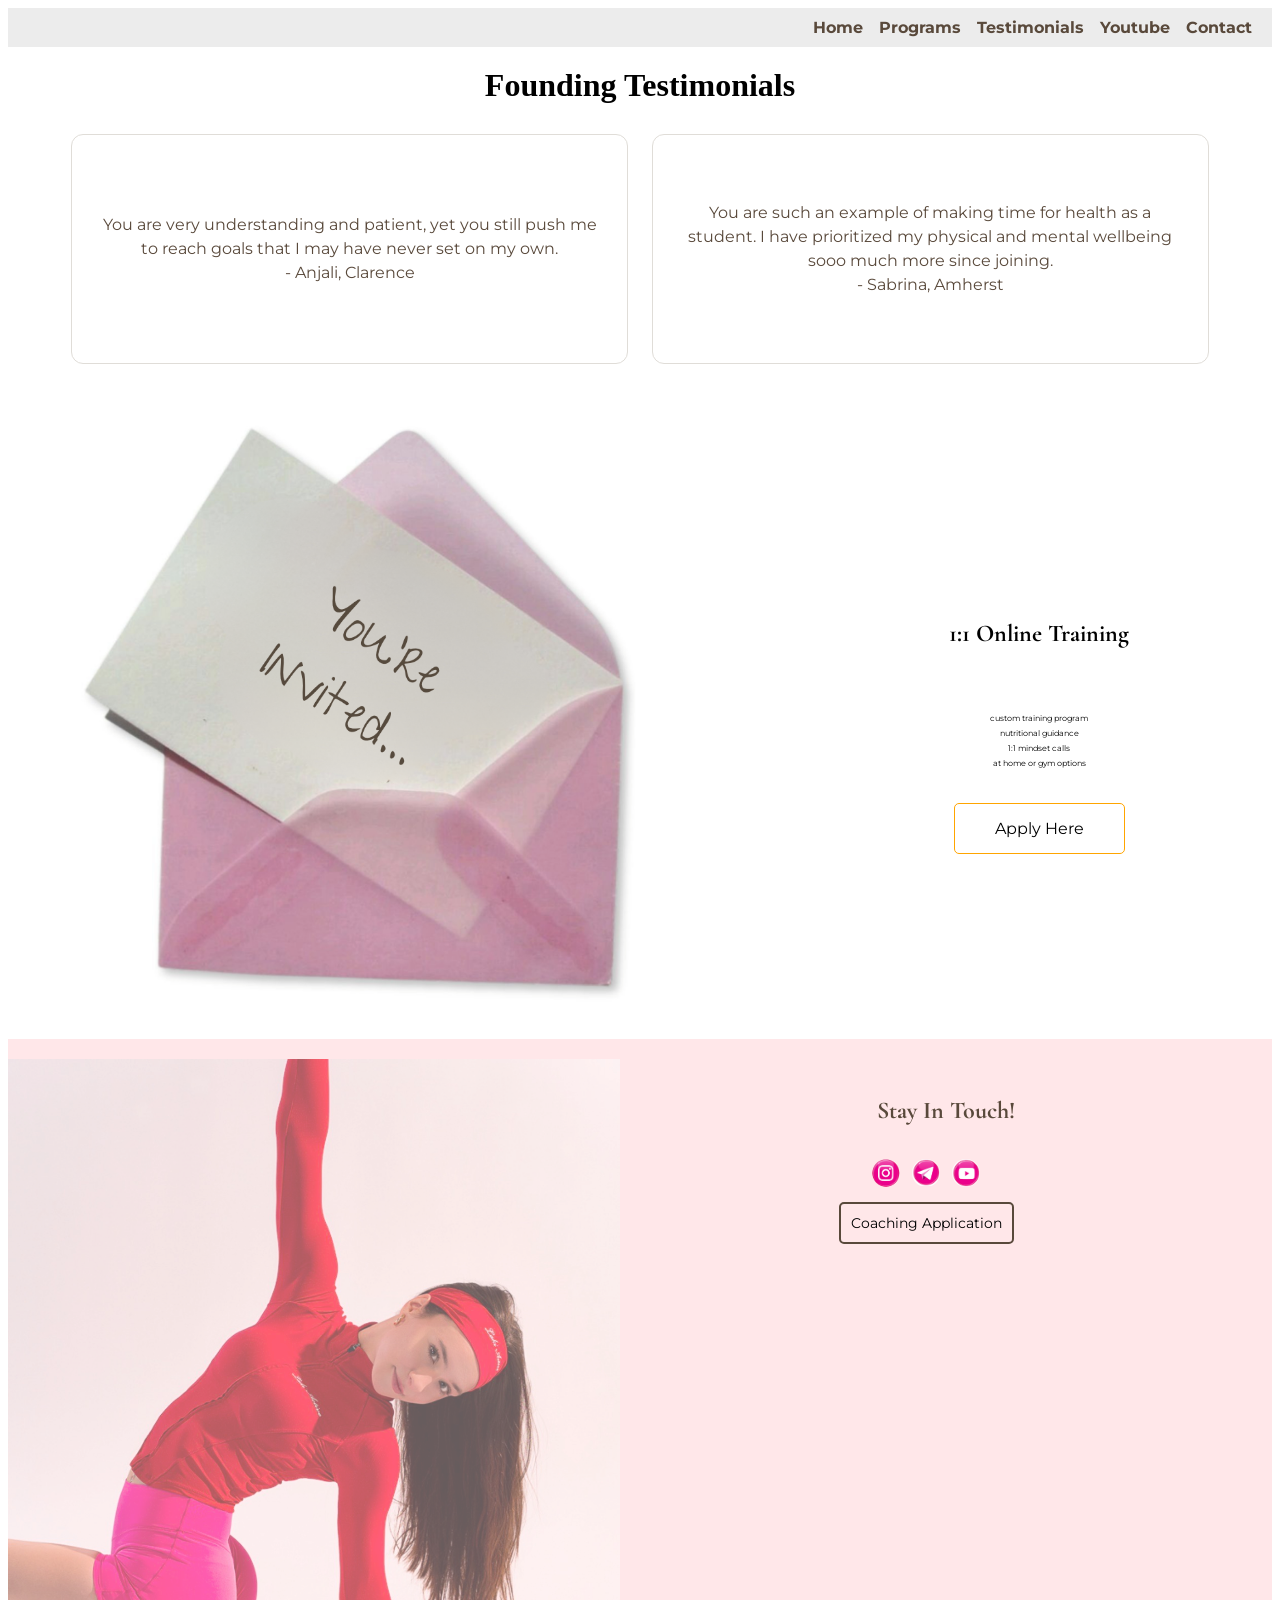
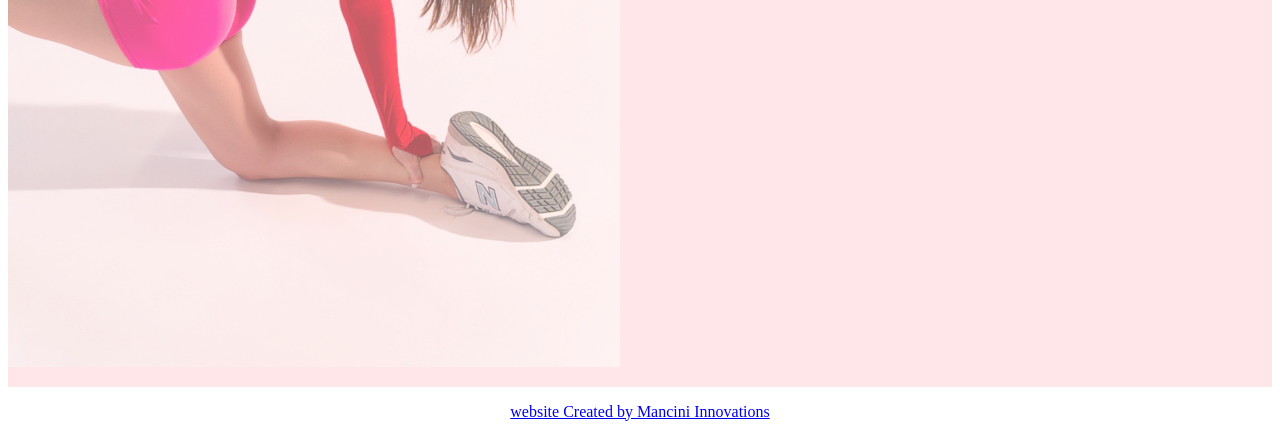
<file: testimonials.html>
<!DOCTYPE html>
<html lang="en">
<head>
    <meta charset="UTF-8">
    <meta name="viewport" content="width=device-width, initial-scale=1.0">
    <title>Testimonials | Marissa's Site</title>
    <meta name="description" content="Personal trainer offering fitness, wellness, strength training, abs and glutes focus in Buffalo NY.">
    <meta name="keywords" content="personal trainer, fitness, wellness, abs, glutes, strength training, Buffalo NY">
    <link rel="stylesheet" href="./move-css.css">
    <link href="https://fonts.googleapis.com/css2?family=Cormorant+Garamond:wght@400;700&family=Montserrat:wght@400;700&display=swap" rel="stylesheet">
</head>
<body>
    <header class="navbar">
        <input type="checkbox" id="menu-toggle" style="display:none;"></input>
        <label for="menu-toggle" class="hamburger">☰</label>

    <nav class="nav-links">
            <a href="index.html" id="home">Home</a>
            <a href="programs.html">Programs</a>
            <a href="testimonials.html">Testimonials</a>
             <!-- <a href="#Education">Education</a> 
            <a href="#Coming Soon">Coming Soon</a>
            <a href="#Education">Education</a>
            <a href="#PDF Library">PDF Library</a> -->
            <a href="https://www.youtube.com/@marissalyson/shorts">Youtube</a>
            <!--<a href="#Shopping">Shopping</a> -->
            <a href="#Contact">Contact</a>
        </nav>
    </header>

    <h1 class="testimonials-heading">Founding Testimonials</h1>

    <div class="testimonial-text-row">
        <div class="testimonial-text-block">
            <p>You are very understanding and patient, yet you still push me to reach goals that I may have never set on my own.<br>- Anjali, Clarence</p>
        </div>
        <div class="testimonial-text-block">
            <p>You are such an example of making time for health as a student. I have prioritized my physical and mental wellbeing sooo much more since joining.<br>- Sabrina, Amherst</p>
        </div>
    </div>

    <div class="flex-container">
        <div class="half-div">
            <img src="./images/move2page1.png" alt="Moving Image">
        </div>
        <div class="half-div">
            <p class="training-title">1:1 Online Training</p>
            <ul>
                <li>custom training program</li>
                <li>nutritional guidance</li>
                <li>1:1 mindset calls</li>
                <li>at home or gym options</li>
            </ul>
            <a href="https://form.typeform.com/to/oqdYawi0"><button>Apply Here</button></a>
        </div>
    </div>

    <div class="contact-section footer" id="Contact"> 
        <div class="footer-inner">
            <div class="footer-left">
                <img src="./images/IMG_3642.jpeg" alt="Footer image" class="footer-image">
            </div>
            <div class="footer-right">
                <h2>Stay In Touch!</h2>
                <div class="contact-columns">
                    <div class="contact-left">
                        <div class="contact-icons">
                            <a href="https://www.instagram.com/marissaxxalyson">
                                <img src="./images/Instagram.png" alt="Instagram">
                            </a>
                            <a href="mailto:movewithmarissaaa@gmail.com">
                                <img src="./images/email.png" alt="Email">
                            </a>
                            <a href="https://www.youtube.com/@marissalyson/shorts">
                                <img src="./images/youtube.png" alt="YouTube">
                            </a>
                        </div>
                        <a href="https://form.typeform.com/to/oqdYawi0"><button>Coaching Application</button></a>
                    </div>
                    <div class="contact-right">
                    </div>
                </div>
            </div>
        </div>
    </div>
    <footer>
        <p align="center";><a href="http://www.mancini-innovations.com";>website Created by Mancini Innovations</a></p>
    </footer>
</body>
</html>
</file>
<file: move-css.css>
.navbar {
  display: flex;
  justify-content: flex-end; /* Pushes the logo to the left and links to the right */
  align-items: center;
  background-color: #ececec;
  color: black;
  padding: 10px 20px;
  position: sticky;
  top: 0;
  z-index: 1000;
}

.hamburger {
  display: none;
}

.nav-links {
  display: flex;
  gap: 16px;
}

.nav-links a {
  text-decoration: none;
  color: #59493b;
  font-family: 'Montserrat', sans-serif;
  font-weight: 700;
}

.nav-links a:hover {
  text-decoration: underline;
}

  .footer-inner {
    display: flex;
    width: 100%;
    height: 100%;
  }

  .footer-left {
    width: 50%;
    display: flex;
    align-items: center;
    justify-content: center;
    padding: 0;
    height: 100%;
  }

  .footer-image {
    width: 100%;
    height: 100%;
    object-fit: cover;
    opacity: 0.6;
  }

  .footer-right {
    width: 50%;
    display: flex;
    flex-direction: column;
    justify-content: center;
    align-items: center;
    text-align: center;
    padding: 20px;
    height: 100%;
    position: relative;
  }

  /* Position the main footer heading centered and in the top quarter */
  .footer-right h2 {
    position: absolute;
    top: 18%;
    left: 50%;
    transform: translateX(-50%);
    margin: 0;
    text-align: center;
    width: 100%;
    font-family: 'Cormorant Garamond', serif;
    color: #59493b;
  }

  .contact-columns {
    display: flex;
    gap: 40px;
    margin-top: 80px;
    width: 100%;
    justify-content: center;
    flex-wrap: wrap;
  }

  .contact-left {
    display: flex;
    flex-direction: column;
    gap: 15px;
    text-align: center;
    align-items: center;
  }

  .contact-icons {
    display: flex;
    gap: 12px;
    align-items: center;
    justify-content: center;
  }

  .contact-icons img {
    width: 28px;
    height: 28px;
    object-fit: contain;
    border-radius: 50%;
    background-color: transparent;
    display: block;
  }

  .contact-left a {
    color: black;
    text-decoration: none;
    font-size: 16px;
    font-family: 'Montserrat', sans-serif;
  }

  .contact-left a:hover {
    text-decoration: underline;
    color: brown;
  }

  .contact-right {
    display: flex;
    flex-direction: column;
    gap: 15px;
    text-align: left;
  }

  .footer-list {
    list-style: decimal;
    text-align: left;
    padding-left: 1.25rem;
    margin: 0;
  }

  .footer-list li {
    margin: 0.5rem 0;
  }

.Div1 {
  width: 100%;
  height: 650px;
  position: relative;
}

.name-text {
  position: absolute;
  top: 1%;
  left: 0;
  font-size: 213px;
  width: 100%;
  max-width: none;
  padding: 0 6%;
  color: #59493b;
  font-family: 'Cormorant Garamond', serif;
}

@media (min-width: 601px) {
  .name-text {
    text-align: right;
    padding-left: 0;
    padding-right: 10%;
  }
}

.tagline {
  position: absolute;
  bottom: 38%;
  left: 8%;
  font-size: 14px;
  color: #59493b;
  font-family: 'Montserrat', sans-serif;
}

.three-images {
  display: flex;
  gap: 40px;
  padding: 15px;
  height: auto;
}

.three-images img {
  flex: 1 1 0;
  min-width: 0;
  height: 66vw;
  max-height: 600px;
  object-fit: cover;
  display: block;
  opacity: 0.6;
  border-radius: 15px;
}

.gallery-item {
  position: relative;
  flex: 0 0 33.3333%;
}

.gallery-item img {
  width: 100%;
  height: 66vw;
  max-height: 600px;
  object-fit: cover;
  display: block;
  opacity: 0.6;
}

.gallery-title-overlay {
  position: absolute;
  top: 12px;
  left: 50%;
  transform: translateX(-50%);
  background-color: transparent;
  padding: 6px 14px;
  border-radius: 6px;
  font-family: 'Cormorant Garamond', serif;
  font-size: 20px;
  color: brown;
  text-align: center;
  z-index: 15;
}

.programs-overlay {
  position: absolute;
  top: 10%;
  left: 50%;
  transform: translateX(-50%);
  width: 80%;
  height: 70%;
  display: flex;
  flex-direction: column;
  justify-content: space-between;
  align-items: center;
  text-align: center;
  background-color: transparent;
  z-index: 15;
}

.programs-overlay .programs-title {
  font-family: 'Cormorant Garamond', serif;
  font-size: 38px;
  color: #59493b;
  width: 90%;
  text-align: center;
  letter-spacing: 0.5px;
  line-height: 1.1;
}

.programs-overlay ul {
  margin: 0;
  padding-left: 18px;
  text-align: left;
  font-family: 'Montserrat', sans-serif;
  font-size: 13px;
  color: #59493b;
}

.programs-overlay li {
  margin: 6px 0;
}

.center-title-overlay {
  position: absolute;
  top: 50%;
  left: 50%;
  transform: translate(-50%, -50%);
  background-color: transparent;
  padding: 8px 16px;
  font-family: 'Cormorant Garamond', serif;
  font-size: 26px;
  color: #59493b;
  text-align: center;
  z-index: 15;
}

.center-subtitle-overlay {
  position: absolute;
  top: calc(50% + 36px);
  left: 50%;
  transform: translateX(-50%);
  background-color: transparent;
  padding: 6px 12px;
  font-family: 'Montserrat', sans-serif;
  font-size: 20px;
  color: #59493b;
  text-align: center;
  width: 100%;
  max-width: 100%;
  line-height: 1.25;
  z-index: 15;
}
.gallery-item-1 img {
  width: 100%;
  height: auto;
  object-fit: cover;
  display: block;
  opacity: 0.6;
}

.button-overlay {
  position: absolute;
  bottom: 10px;
  left: 50%;
  transform: translateX(-50%);
  width: 40%;
  text-align: center;
}

.gallery-item-1 .button-overlay {
  bottom: 26px;
}

button {
  padding: 10px;
  background-color: transparent;
  border: 2px solid #59493b;
  color: black;
  font-size: 14px;
  cursor: pointer;
  border-radius: 5px;
  font-family: 'Montserrat', sans-serif;
}

.button-overlay button {
  width: 100%;
}

.section {
  height: 27%;
  display: inline-block;
}

.faded {
  opacity: 0.5;
  width: 95%;
  display: block;
  height: auto;
  margin: auto;
  object-fit: contain;
}

.faded-container {
  position: relative;
  width: 100%;
  display: flex;
  justify-content: center;
  align-items: center;
}

@media (min-width: 601px) {
  .gallery-item-1 {
    position: relative;
    width: 33.3333%;
    margin: 0 auto;
  }

  .gallery-item-1 .faded {
    width: 100%;
    height: 66vw;
    max-height: 600px;
    object-fit: cover;
    border-radius: 15px;
    opacity: 0.6;
  }
}

.last-image {
  width: 100%;
  display: block;
  object-fit: cover;
  max-height: 80vh;
}

.footer {
  background-color: #FFE7E9;
  color: rgb(244, 241, 241);
  text-align: center;
  height: auto;
  padding: 20px 0;
  position: relative;
}

.testimonials-section {
  background-color: white;
  height: 30vh;
  display: flex;
  align-items: center;
  justify-content: center;
  text-align: center;
  padding: 0 20px;
}

.testimonials-content {
  max-width: 800px;
}

.testimonials-title {
  font-family: 'Cormorant Garamond', serif;
  font-size: 26px;
  color: #59493b;
  margin-bottom: 10px;
}

.testimonials-quote {
  font-family: 'Montserrat', sans-serif;
  font-size: 14px;
  color: black;
  margin-bottom: 8px;
}

.testimonials-author {
  font-family: 'Montserrat', sans-serif;
  font-size: 13px;
  color: black;
}

.testimonials-button {
  display: inline-block;
  margin-top: 14px;
  padding: 10px 18px;
  border: 2px solid #59493b;
  color: black;
  text-decoration: none;
  border-radius: 5px;
  font-family: 'Montserrat', sans-serif;
  font-size: 14px;
}

.training-title {
  font-size: 4rem;
  font-style: oblique 12deg;
  font-weight: bold;
  font-family: 'Cormorant Garamond', serif;
}

.social-flex {
  display: flex;
  flex-direction: row;
  justify-content: center;
  align-items: center;
  gap: 20px;
  margin-bottom: 10px;
  
}

.social-flex img {
  width: 40px;
  height: 40px;
  object-fit: contain;
}

.modal-backdrop {
  position: fixed;
  inset: 0;
  background: rgba(0, 0, 0, 0.5);
  display: none;
  align-items: center;
  justify-content: center;
  padding: 20px;
  z-index: 2000;
}

.modal-backdrop.is-visible {
  display: flex;
}

.modal-content {
  background: #FFE7E9;
  border: 2px solid #59493b;
  border-radius: 12px;
  padding: 28px 32px;
  max-width: 520px;
  width: 100%;
  text-align: center;
  box-shadow: 0 12px 30px rgba(0, 0, 0, 0.2);
}

.modal-content h2 {
  margin: 0 0 12px;
  font-family: 'Cormorant Garamond', serif;
  color: #59493b;
  font-size: 28px;
}

.modal-content p {
  margin: 0 0 18px;
  font-family: 'Montserrat', sans-serif;
  color: #59493b;
  font-size: 15px;
  line-height: 1.4;
}

.modal-close {
  border-color: #59493b;
  color: #59493b;
  background: transparent;
  min-width: 140px;
}

/* Responsive adjustments for small screens */
@media (max-width: 600px) {
  .navbar {
    flex-direction: column;
    align-items: flex-end;
  }

  .hamburger {
    display: block;
    font-size: 30px;
    cursor: pointer;
    padding: 10px;
  }

  .nav-links {
    display: none;
    flex-direction: column;
    width: 100%;
    text-align: right;
    gap: 0;
    margin-top: 10px;
    position: absolute;
    top: 100%;
    left: 0;
    background: #ececec;
    z-index: 1000;
  }

  #menu-toggle:checked ~ .nav-links {
    display: flex;
  }

  .nav-links a {
    padding: 10px 20px;
    display: block;
  }

  .image1-page1 {
    width: 100%;
    height: 100%;
    object-fit: cover;
    object-position: 50% center;
  }

  .name-text {
    font-size: 50px;
  }

  .tagline {
    bottom: 38%;
    left: 8%;
    font-size: 14px;
  }

  .three-images img,
  .gallery-item img {
    width: 100%;
    height: 80vw;
    max-height: 700px;
    border-radius: 15px;
    object-fit: cover;
  }

  .gallery-item-1 img {
    height: auto;
    max-height: none;
  }

  .three-images img:nth-child(2) {
    object-fit: cover;
    object-position: top;
  }

  .three-images {
    flex-direction: column;
    height: auto;
    gap: 20px;
  }

  .faded {
    width: 100%;
    margin: 0;
  }

  .last-image {
    width: 100%;
    height: 33vw;
    max-height: 300px;
    object-fit: cover;
  }
  .social-links{
    border-radius: 50%;
  }

  .flex-container {
    flex-direction: column;
    align-items: center;
    gap: 16px;
  }

  .flex-container .half-div {
    width: 100%;
  }

  .flex-container .half-div:first-child,
  .flex-container .half-div:last-child {
    flex: 0 0 auto;
  }

  .half-div img {
    max-width: 100%;
  }
}

.flex-container {
    display: flex;
  gap: 20px;
}

.half-div {
  width: 50%;
    display: flex;
    justify-content: center;
    align-items: center;
    flex-direction: column;
}

.flex-container .half-div:first-child {
  flex: 0 0 60%;
}

.flex-container .half-div:last-child {
  flex: 0 0 40%;
}

.half-div img {
    width: 100%;
    max-width: 720px;
    height: auto;
}

.half-div ul {
    list-style: none;
    padding: 0;
    margin: 10px 0;
}

.half-div li {
    margin: 5px 0;
    font-family: 'Montserrat', sans-serif;
    text-align: center;
  font-size: 0.5rem;
}

.half-div button {
    width: 100%;
    background-color: rgba(255, 255, 255, 0.5);
    border: 1px solid orange;
    color: black;
    padding: 15px 40px;
    font-size: 16px;
    cursor: pointer;
    margin-top: 20px;
  margin-bottom: 20px;
    
}

.training-title {
    flex: 0 0 20%;
    margin: 10px 0 0 0;
    display: flex;
    align-items: center;
    justify-content: center;
  font-size: 1.5rem;
    /* slight slant for a subtle italic look; fallback to italic */
    font-style: oblique 12deg;
    font-weight: bold;
    font-family: 'Cormorant Garamond', serif;
  text-align: center;
}

.programs-page p {
    text-align: center;
    font-style: italic;
    color: #59493b;
    font-family: 'Cormorant Garamond', serif;
}

.programs-gallery {
  display: grid;
  grid-template-columns: repeat(3, 1fr);
  gap: 20px;
  margin: 30px auto;
  width: 90%;
}

.gallery-card-overlay {
  position: relative;
  width: 100%;
  height: 280px;
  border-radius: 12px;
  overflow: hidden;
}

.gallery-card-overlay img {
  width: 100%;
  height: 100%;
  object-fit: cover;
  opacity: 0.55;
}

.overlay-text {
  position: absolute;
  top: 50%;
  left: 50%;
  transform: translate(-50%, -50%);
  width: 75%;
  text-align: center;
  font-family: 'Cormorant Garamond', serif;
  font-size: 3.2rem;
  font-style: italic;
  color: #59493b;
  line-height: 1.3;
}

.programs-gallery img {
  width: 100%;
  height: 280px;
  object-fit: cover;
  border-radius: 12px;
}

.programs-gallery-two img {
  width: 100%;
  height: 280px;
  object-fit: cover;
  border-radius: 12px;
}

@media (max-width: 768px) {
  .programs-gallery {
    grid-template-columns: 1fr;
  }

  .programs-gallery-two {
    display: grid;
    grid-template-columns: 1fr;
    gap: 20px;
    margin: 30px auto;
    width: 90%;
  }

  .programs-gallery-two .gallery-card-overlay:first-child {
    display: none;
  }

  .programs-gallery .gallery-card-overlay:nth-child(3) {
    display: none;
  }
}

@media (min-width: 769px) {
  .left-half-desktop img {
    width: 200%;
    object-position: left center;
  }
}

.testimonial-text-row {
  display: flex;
  gap: 24px;
  width: 90%;
  margin: 30px auto;
}

.testimonial-text-block {
  flex: 1;
  min-height: 180px;
  border: 1px solid #e0ddd8;
  border-radius: 12px;
  background-color: #fff;
  padding: 24px;
  display: flex;
  align-items: center;
}

.testimonial-text-block p {
  margin: 0;
  font-family: 'Montserrat', sans-serif;
  color: #59493b;
  line-height: 1.5;
  text-align: center;
}

.testimonials-heading {
  text-align: center;
  margin: 20px 0;
}

@media (max-width: 600px) {
  .testimonial-text-row {
    flex-direction: column;
  }

  .testimonial-text-block {
    min-height: 120px;
  }
}
</file>
